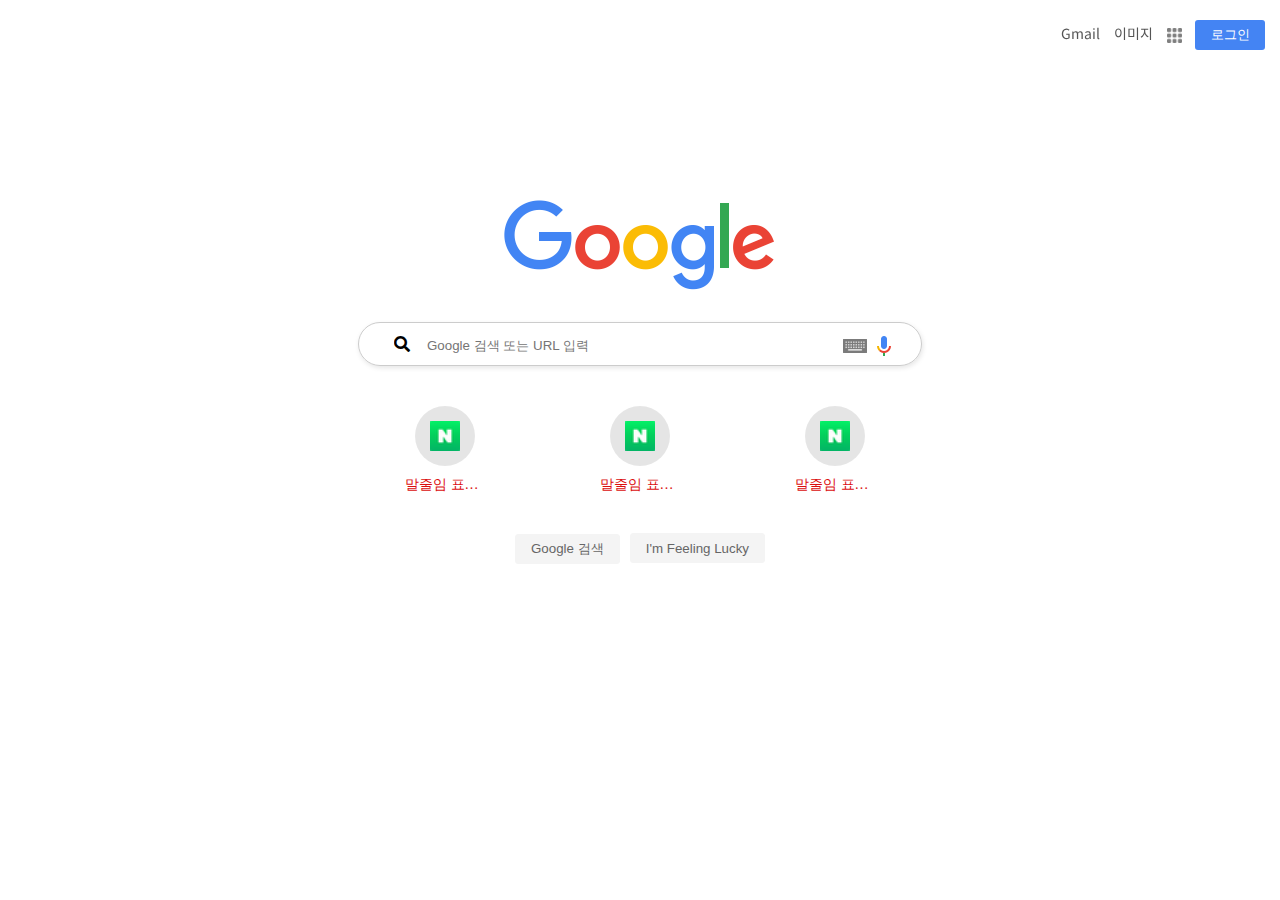
<file: 구글/index.html>
<!DOCTYPE html>
<html lang="en">
  <head>
    <meta charset="UTF-8" />
    <title>Google</title>
    <!-- favicon -->
    <link rel="icon" href="images/googleg_standard_color_128dp.png" />
    <link rel="stylesheet" href="css/reset.css" />
    <link rel="stylesheet" href="css/main.css" />
    <link
      rel="stylesheet"
      href="https://cdnjs.cloudflare.com/ajax/libs/font-awesome/5.15.3/css/all.min.css"
    />
  </head>
  <body>
    <header>
      <nav>
        <a href="#" id="mail">Gmail</a>
        <a href="#" id="imgs">이미지</a>
        <a href="#" id="menu">
          <img src="images/free-icon-font-grid-3917002.png" alt="그리드" />
          <span></span>
        </a>

        <a href="login.html"><button id="login">로그인</button></a>
      </nav>
      <main>
        <div class="main_wrap">
          <img src="images/googlelogo_color_272x92dp.png" alt="로고이미지" />
          <div class="search_bar">
            <i class="fas fa-search"></i>
            <input type="text" placeholder="Google 검색 또는 URL 입력" />
            <a href="#">
              <img src="images/tia.png" title="검색" alt="검색" />
            </a>
            <a href="#">
              <img
                src="images/googlemic_color_24dp.png"
                title="음성인식"
                alt="음성인식"
              />
            </a>
          </div>
          <div class="plus">
            <ul>
              <li>
                <a href="#">
                  <div class="bg"></div>
                  <img src="images/naver.png" alt="네이버" />
                  <span>말줄임 표시 합니다.</span>
                </a>
                <span class="hover_bg">
                  <img src="images/naver.png" alt="아이콘"
                /></span>
              </li>
              <li>
                <a href="#">
                  <div class="bg"></div>
                  <img src="images/naver.png" alt="네이버" />
                  <span>말줄임 표시 합니다.</span>
                </a>
                <span class="hover_bg">
                  <img src="images/naver.png" alt="아이콘"
                /></span>
              </li>
              <li>
                <a href="#">
                  <div class="bg"></div>
                  <img src="images/naver.png" alt="네이버" />
                  <span>말줄임 표시 합니다.</span>
                </a>
                <span class="hover_bg">
                  <img src="images/naver.png" alt="아이콘"
                /></span>
              </li>
            </ul>
          </div>

          <button>Google 검색</button>
          <button>I'm Feeling Lucky</button>
        </div>
      </main>
    </header>
  </body>
</html>
</file>
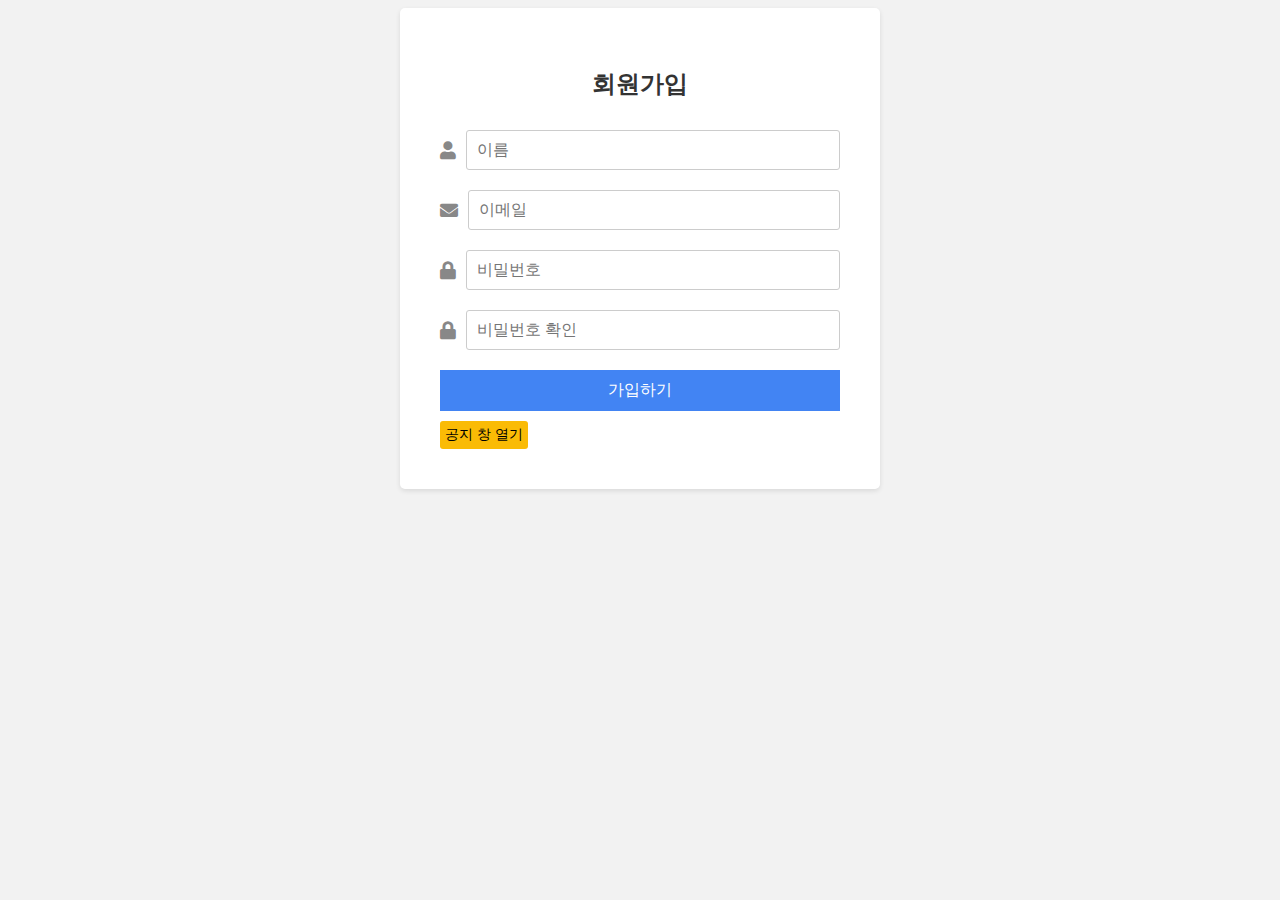
<file: 구글/login.html>
<!DOCTYPE html>
<html lang="ko">
  <head>
    <meta charset="UTF-8" />
    <meta http-equiv="X-UA-Compatible" content="IE=edge" />
    <meta name="viewport" content="width=device-width, initial-scale=1.0" />
    <title>구글회원가입</title>
    <link rel="stylesheet" href="css/login.css" />
    <link
      rel="stylesheet"
      href="https://cdnjs.cloudflare.com/ajax/libs/font-awesome/5.15.3/css/all.min.css"
    />
  </head>
  <body>
    <div class="container">
      <h2>회원가입</h2>
      <form>
        <div class="input-group">
          <i class="fas fa-user"></i>
          <input type="text" placeholder="이름" />
        </div>
        <div class="input-group">
          <i class="fas fa-envelope"></i>
          <input type="email" placeholder="이메일" />
        </div>
        <div class="input-group">
          <i class="fas fa-lock"></i>
          <input type="password" placeholder="비밀번호" />
        </div>
        <div class="input-group">
          <i class="fas fa-lock"></i>
          <input type="password" placeholder="비밀번호 확인" />
        </div>
        <button type="submit">가입하기</button>
        <input
          type="button"
          value="공지 창 열기"
          onclick="window.open('notice.html')
        "
        />
      </form>
    </div>
  </body>
</html>
</file>
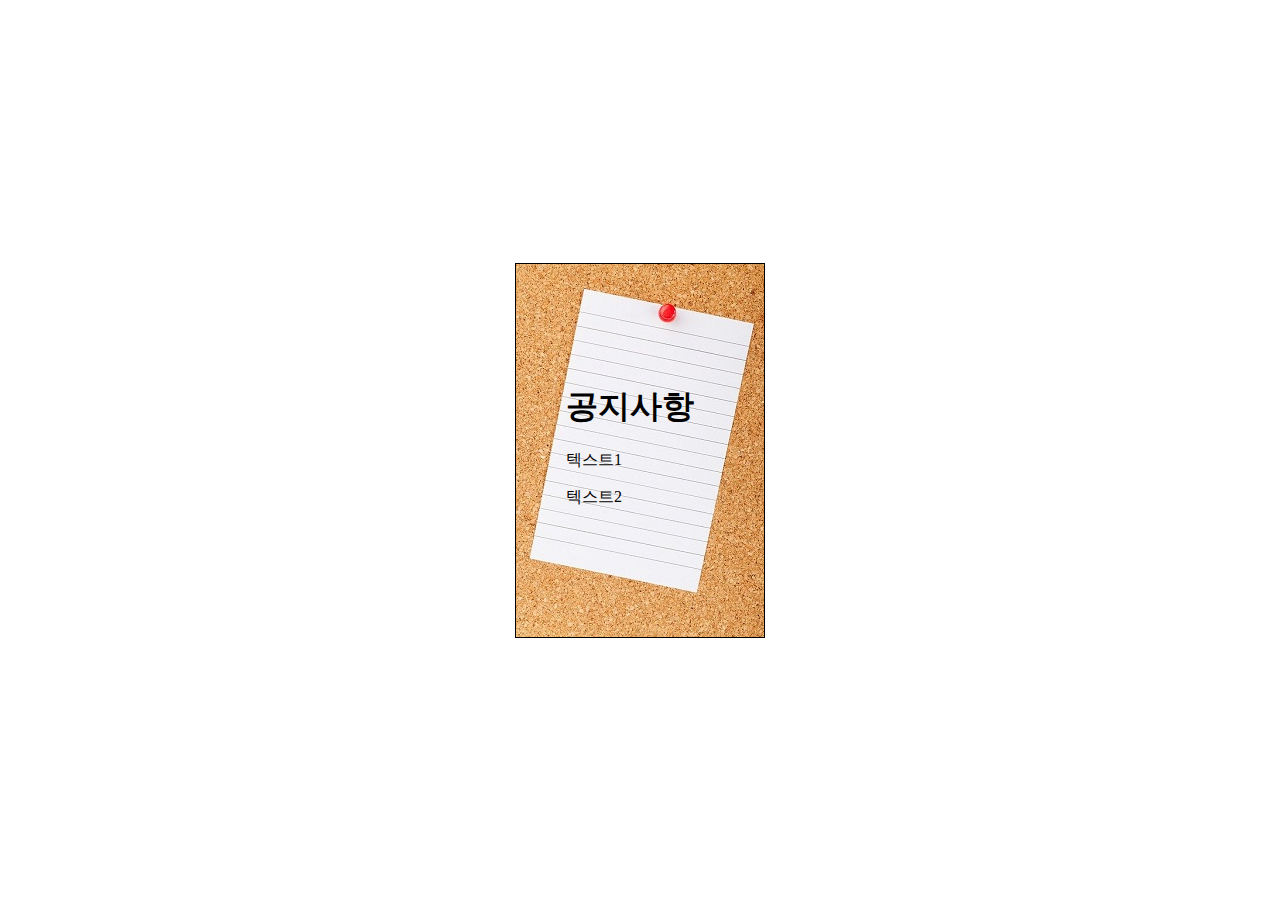
<file: 구글/notice.html>
<!DOCTYPE html>
<html lang="ko">
  <head>
    <meta charset="UTF-8" />
    <meta http-equiv="X-UA-Compatible" content="IE=edge" />
    <meta name="viewport" content="width=device-width, initial-scale=1.0" />
    <link rel="stylesheet" href="css/notice.css">
    <title>공지사항 열기</title>
  </head>
  <body>
    <div class="container">
      <h1>공지사항</h1>
      <p>텍스트1</p>
      <p>텍스트2</p>
    </div>
  </body>
</html>
</file>
<file: 구글/css/main.css>
@charset "utf-8";
/* main.css */
@import url("https://fonts.googleapis.com/css?family=Noto+Sans+KR:400,700&display=swap");
/* header */
nav {
  text-align: right;
  padding: 20px;
  position: fixed;
  width: 100%;
  top: 0;
  left: 0;
}
nav > * {
  font-family: "Noto Sans KR", sans-serif;
  font-size: 14px;
  text-decoration: none;
  color: #555;
  margin: 0 5px;
  position: relative;
  cursor: pointer;
}
nav a img {
  width: 15px;
}
#menu {
  opacity: 0.5;
}
nav span {
  width: 30px;
  height: 30px;
  border-radius: 50%;
  background-color: rgba(0, 0, 0, 0.2);
  position: absolute;
  top: -3px;
  left: 0;
  left: -7px;
  opacity: 0;
}
nav span:hover {
  opacity: 1;
}
#menu:hover {
  opacity: 1;
}
nav #mail:hover {
  text-decoration: underline;
}
nav #imgs:hover {
  text-decoration: underline;
}
nav a #login {
  width: 70px;
  height: 30px;
  color: #fff;
  background-color: #4484f3;
  border: 0;
  border-radius: 3px;
  margin-right: 30px;
  cursor: pointer;
}
nav a #login:hover {
  background-color: #0a3681;
}
/* main_wrap */
.main_wrap {
  text-align: center;
  margin-top: 200px;
}
.search_bar {
  margin: 30px auto;
  width: 40%;
  max-width: 560px;
  border: 1px solid #ccc;
  /* background-color: aquamarine; */
  display: inline-block;
  padding: 3px 25px;
  border-radius: 100px;
  display: flex;
  align-items: baseline;
  box-shadow: 1px 2px 5px rgba(0, 0, 0, 0.1);
}
.search_bar a {
  text-decoration: none;
}
.search_bar a img {
  width: 24px;
  margin-left: 5px;
}
.search_bar > i {
  margin: 10px;
}
.search_bar input {
  width: 85%;
  border: 0;
  outline: none;
  margin-left: 5px;
}
/* plus */
.plus {
  width: 50%;
  margin: 0 auto;
  max-width: 500px;
  min-width: 360px;
  margin-bottom: 30px;
}
.plus ul {
  display: flex;
  justify-content: space-between;
}
.plus ul li {
  position: relative;
}
.plus ul li:hover .hover_bg {
  opacity: 1;
  transition: opacity 0.3s ease-in-out;
}
.plus ul li:hover .hover_bg img {
  opacity: 1;
  transition: opacity 1s ease-in-out;
  transition-delay: 0.3s;
}

.plus ul li .hover_bg {
  position: absolute;
  width: 110px;
  height: 107px;
  background-color: rgba(0, 0, 0, 0.2);
  opacity: 0;
  top: 0;
  left: 0;
  transition: 0.3s;
}
.plus ul li a {
  flex-direction: column;
  width: 90px;
  display: flex;
  align-items: center;
  padding: 10px;
  position: relative;
  justify-content: center;
}
.plus ul li .hover_bg img {
  position: absolute;
  top: 10px;
  right: 0;
  font-size: 14px;
  transition: 1s;
  opacity: 0;
}
.bg {
  width: 60px;
  height: 60px;
  border-radius: 50%;
  background-color: rgba(0, 0, 0, 0.1);
  position: relative;
  margin-bottom: 10px;
}
.plus ul li a img {
  position: absolute;
  top: 23%;
  width: 30px;
  height: 30px;
}
.plus ul li a {
  text-decoration: none;
}
.plus ul li a > span {
  text-decoration: none;
  text-align: center;
  font-size: 14px;
  color: #db0e0e !important;
  /* 얘를 우선순위로 잡고 설정 먹힘 */
  white-space: nowrap;
  overflow: hidden;
  text-overflow: ellipsis;
  max-width: 80px;
}

.naver img {
  display: flex;
  justify-content: space-around;
}
.main_wrap > button {
  height: 30px;
  border: 0;
  padding: 0 15px;
  margin: 0 3px;
  background-color: #f4f4f4;
  border: 1px solid #f4f4f4;
  color: #666;
  border-radius: 3px;
  cursor: pointer;
}
.main_wrap > button:hover {
  border: 1px solid #ccc;
  color: #333;
  /* background: #fff; */
  background: linear-gradient(to bottom, #ffffff 0%, #f6f6f6 47%, #ededed 100%);
  box-shadow: 0px 1px 3px rgba(0, 0, 0, 0.2);
}
.plus ul li a span {
  text-align: center;
  font-size: 14px;
  color: black;
  line-height: 17px;
  white-space: nowrap;
  overflow: hidden;
  text-overflow: ellipsis;
  max-width: 80px;
}
</file>
<file: 구글/css/login.css>
@charset "utf-8";
body {
  background-color: #f2f2f2;
  font-family: Arial, Helvetica, sans-serif;
}
.container {
  background-color: #fff;
  padding: 40px;
  margin: 0 auto;
  border-radius: 5px;
  max-width: 400px;
  box-shadow: 0 2px 5px rgba(0, 0, 0, 0.1);
}
h2 {
  text-align: center;
  margin-bottom: 30px;
  color: #333;
}
.input-group {
  display: flex;
  align-items: center;
  margin-bottom: 20px;
}
.input-group i {
  color: #888;
  font-size: 18px;
  margin-right: 10px;
}
.input-group input {
  width: 100%;
  padding: 10px;
  font-size: 16px;
  border-radius: 3px;
  border: 1px solid #ccc;
  outline: none;
}
button[type="submit"] {
  display: block;
  width: 100%;
  padding: 10px;
  text-align: center;
  font-size: 16px;
  color: #fff;
  background-color: #4284f3;
  border: none;
}
button[type="submit"]:hover {
  background-color: #23498b;
}
input[type="button"]{
  padding: 5px;
  font-size: 14px;
  margin-top : 10px;
  border-radius: 3px;
  background-color: #fabb05;
  border: none;
}
input[type="button"]:hover {
  background-color:#ca9802
}
</file>
<file: 구글/css/notice.css>
@charset "UTF-8";
* {
  box-sizing: border-box;
}
body {
  display: flex;
  justify-content: center;
  align-items: center;
  margin: 0;
  min-height: 100vh;
}
.container {
  width: 250px;
  height: 375px;
  padding: 100px 50px;
  border: 1px solid black;
  background: url(../images/KakaoTalk_20230530_114553614.jpg) no-repeat left top;
  background-size: auto;
}
</file>
